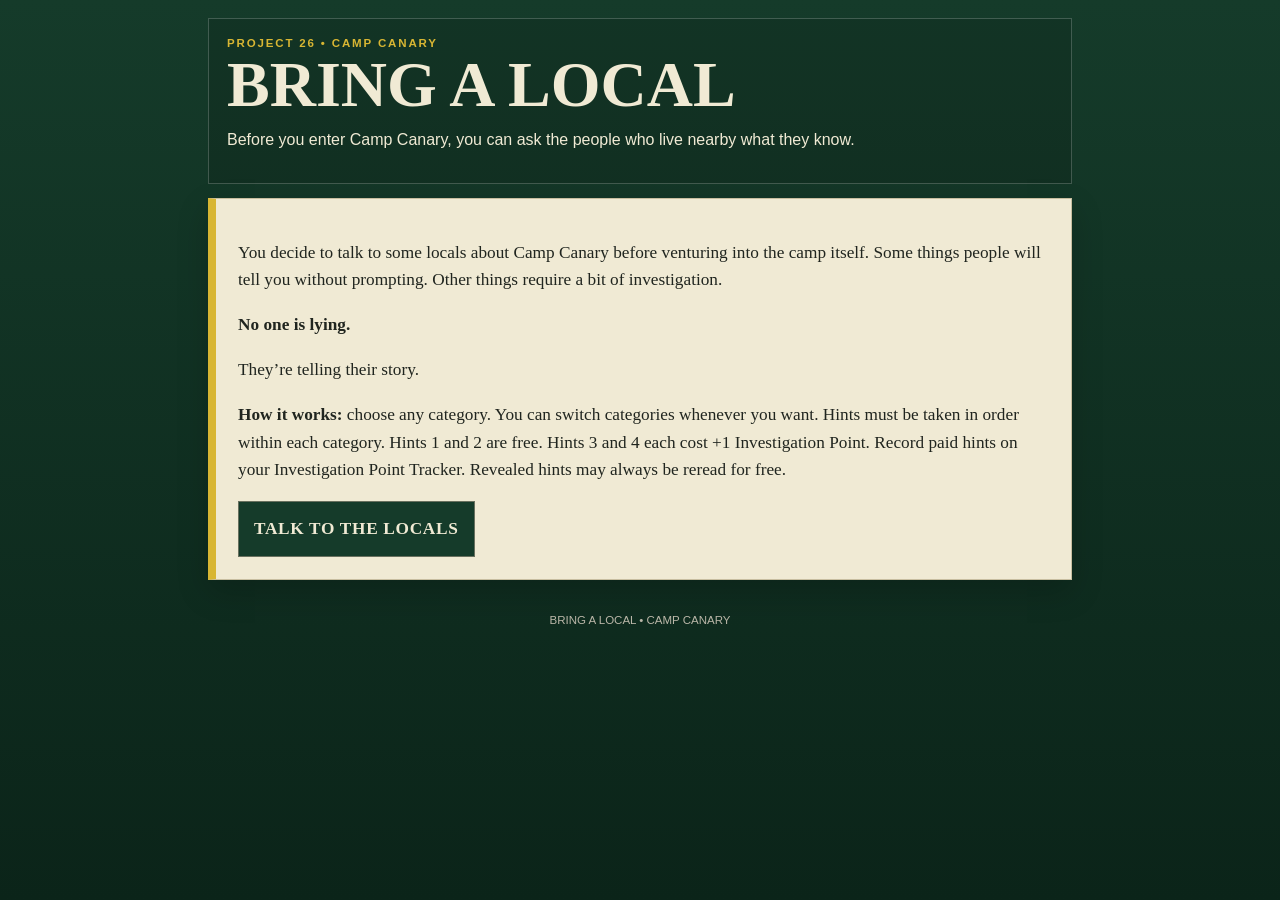
<file: index.html>
<!doctype html><html lang="en"><head><meta charset="utf-8"><meta name="viewport" content="width=device-width,initial-scale=1"><title>Bring a Local | Camp Canary</title><link rel="stylesheet" href="style.css"></head><body><div class="wrap">
<header><div class="kicker">Project 26 • Camp Canary</div><h1>Bring a Local</h1><p>Before you enter Camp Canary, you can ask the people who live nearby what they know.</p></header>
<section class="paper intro">
<p>You decide to talk to some locals about Camp Canary before venturing into the camp itself. Some things people will tell you without prompting. Other things require a bit of investigation.</p>
<p class="truth">No one is lying.</p><p>They’re telling their story.</p>
<p><strong>How it works:</strong> choose any category. You can switch categories whenever you want. Hints must be taken in order within each category. Hints 1 and 2 are free. Hints 3 and 4 each cost +1 Investigation Point. Record paid hints on your Investigation Point Tracker. Revealed hints may always be reread for free.</p>
<div class="navrow"><a class="btn" href="categories.html">Talk to the locals</a></div>
</section></div><footer>BRING A LOCAL • CAMP CANARY</footer></body></html>
</file>
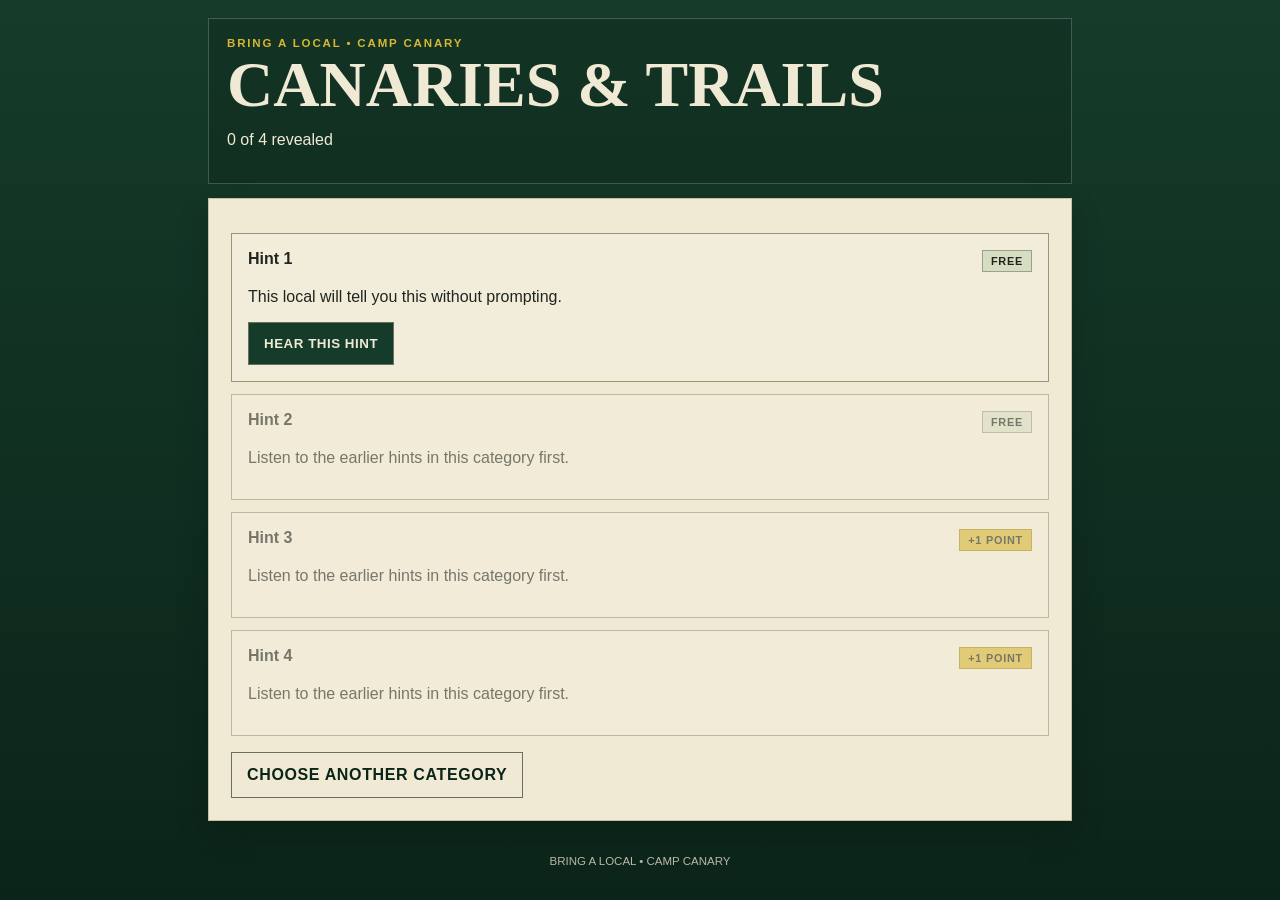
<file: canaries-trails.html>
<!doctype html><html lang="en"><head><meta charset="utf-8"><meta name="viewport" content="width=device-width,initial-scale=1"><title>Canaries & Trails | Bring a Local</title><link rel="stylesheet" href="style.css"></head><body><div class="wrap">
<header><div class="kicker">Bring a Local • Camp Canary</div><h1>Canaries & Trails</h1><p id="count">0 of 4 revealed</p></header>
<section class="paper"><div id="hints"></div><div class="navrow"><a class="btn secondary" href="categories.html">Choose another category</a></div></section>
</div>
<dialog id="confirm"><h2>Investigate further?</h2><p>This hint costs <strong>+1 Investigation Point</strong>.</p><p>If you continue, record <strong>+1</strong> on your Investigation Point Tracker.</p><div class="navrow"><button class="btn secondary" id="cancel">Not yet</button><button class="btn" id="confirmReveal">Reveal hint</button></div></dialog>
<footer>BRING A LOCAL • CAMP CANARY</footer><script src="app.js"></script><script>renderCategory('canaries-trails');initConfirm('canaries-trails')</script></body></html>
</file>
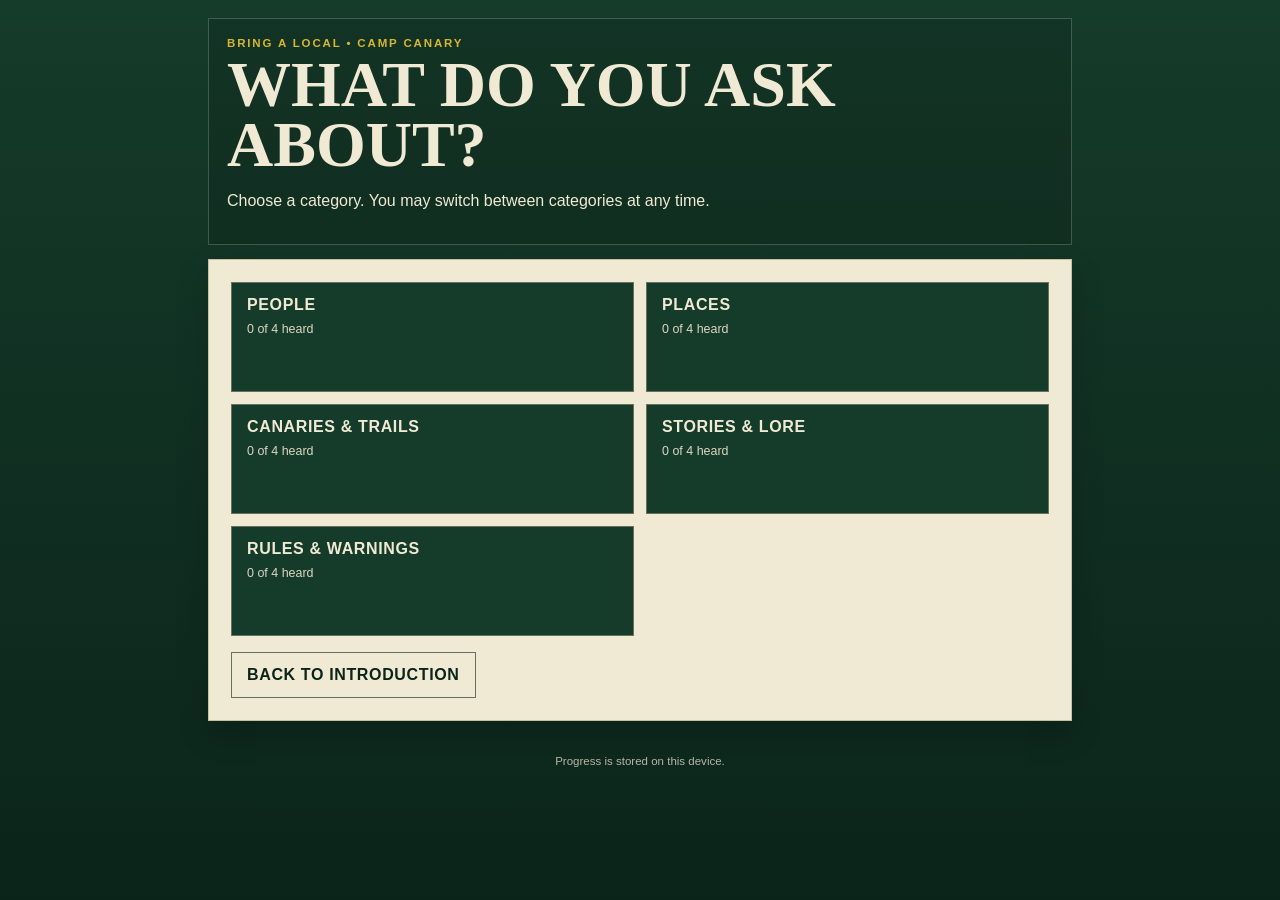
<file: categories.html>
<!doctype html><html lang="en"><head><meta charset="utf-8"><meta name="viewport" content="width=device-width,initial-scale=1"><title>Choose a Local Topic | Camp Canary</title><link rel="stylesheet" href="style.css"></head><body><div class="wrap">
<header><div class="kicker">Bring a Local • Camp Canary</div><h1>What do you ask about?</h1><p>Choose a category. You may switch between categories at any time.</p></header>
<section class="paper"><div class="grid"><a class="category-card" href="people.html">People<span class="small" data-progress="people"></span></a><a class="category-card" href="places.html">Places<span class="small" data-progress="places"></span></a><a class="category-card" href="canaries-trails.html">Canaries & Trails<span class="small" data-progress="canaries-trails"></span></a><a class="category-card" href="stories-lore.html">Stories & Lore<span class="small" data-progress="stories-lore"></span></a><a class="category-card" href="rules-warnings.html">Rules & Warnings<span class="small" data-progress="rules-warnings"></span></a></div><div class="navrow"><a class="btn secondary" href="index.html">Back to introduction</a></div></section>
</div><footer>Progress is stored on this device.</footer><script src="app.js"></script><script>fillProgress()</script></body></html>
</file>
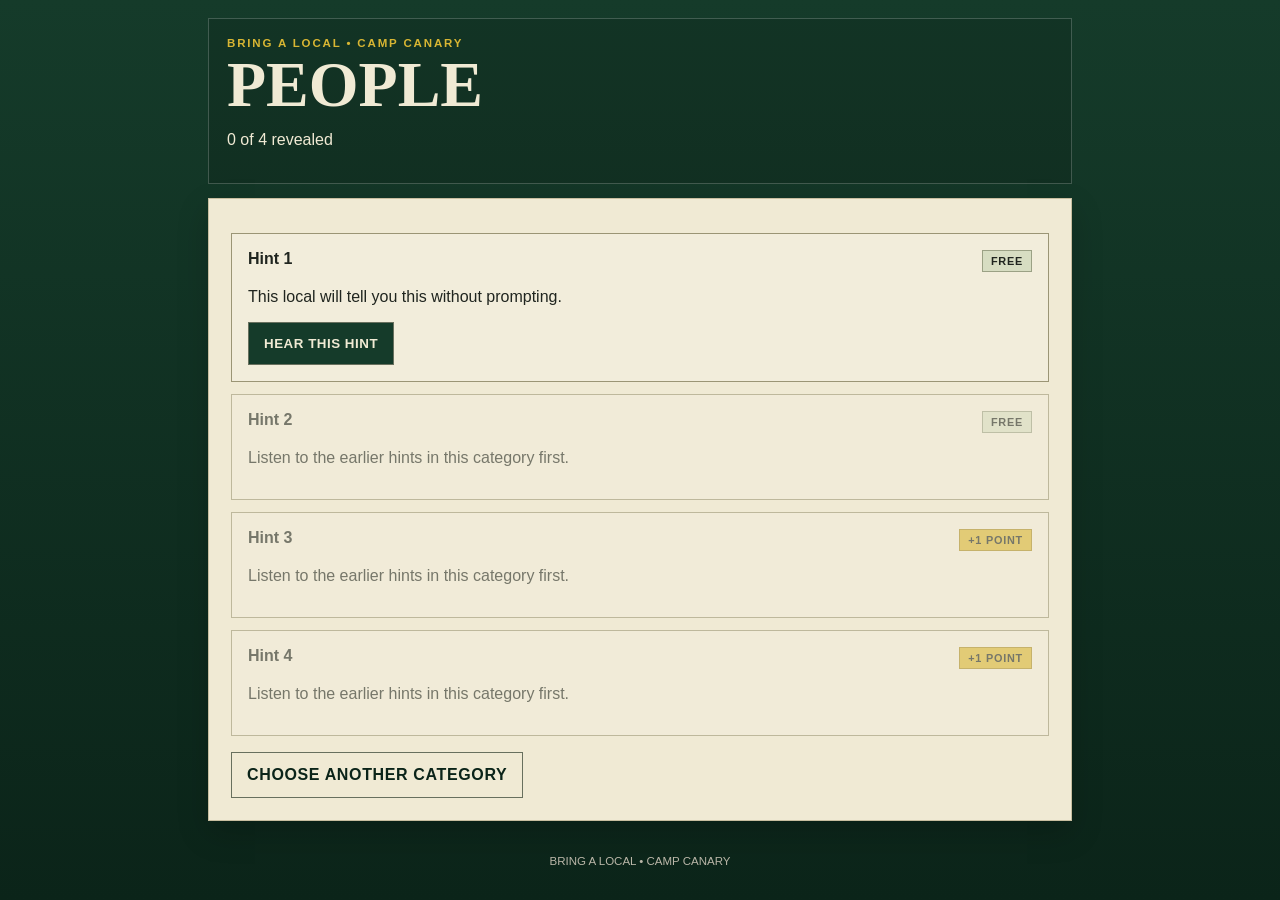
<file: people.html>
<!doctype html><html lang="en"><head><meta charset="utf-8"><meta name="viewport" content="width=device-width,initial-scale=1"><title>People | Bring a Local</title><link rel="stylesheet" href="style.css"></head><body><div class="wrap">
<header><div class="kicker">Bring a Local • Camp Canary</div><h1>People</h1><p id="count">0 of 4 revealed</p></header>
<section class="paper"><div id="hints"></div><div class="navrow"><a class="btn secondary" href="categories.html">Choose another category</a></div></section>
</div>
<dialog id="confirm"><h2>Investigate further?</h2><p>This hint costs <strong>+1 Investigation Point</strong>.</p><p>If you continue, record <strong>+1</strong> on your Investigation Point Tracker.</p><div class="navrow"><button class="btn secondary" id="cancel">Not yet</button><button class="btn" id="confirmReveal">Reveal hint</button></div></dialog>
<footer>BRING A LOCAL • CAMP CANARY</footer><script src="app.js"></script><script>renderCategory('people');initConfirm('people')</script></body></html>
</file>
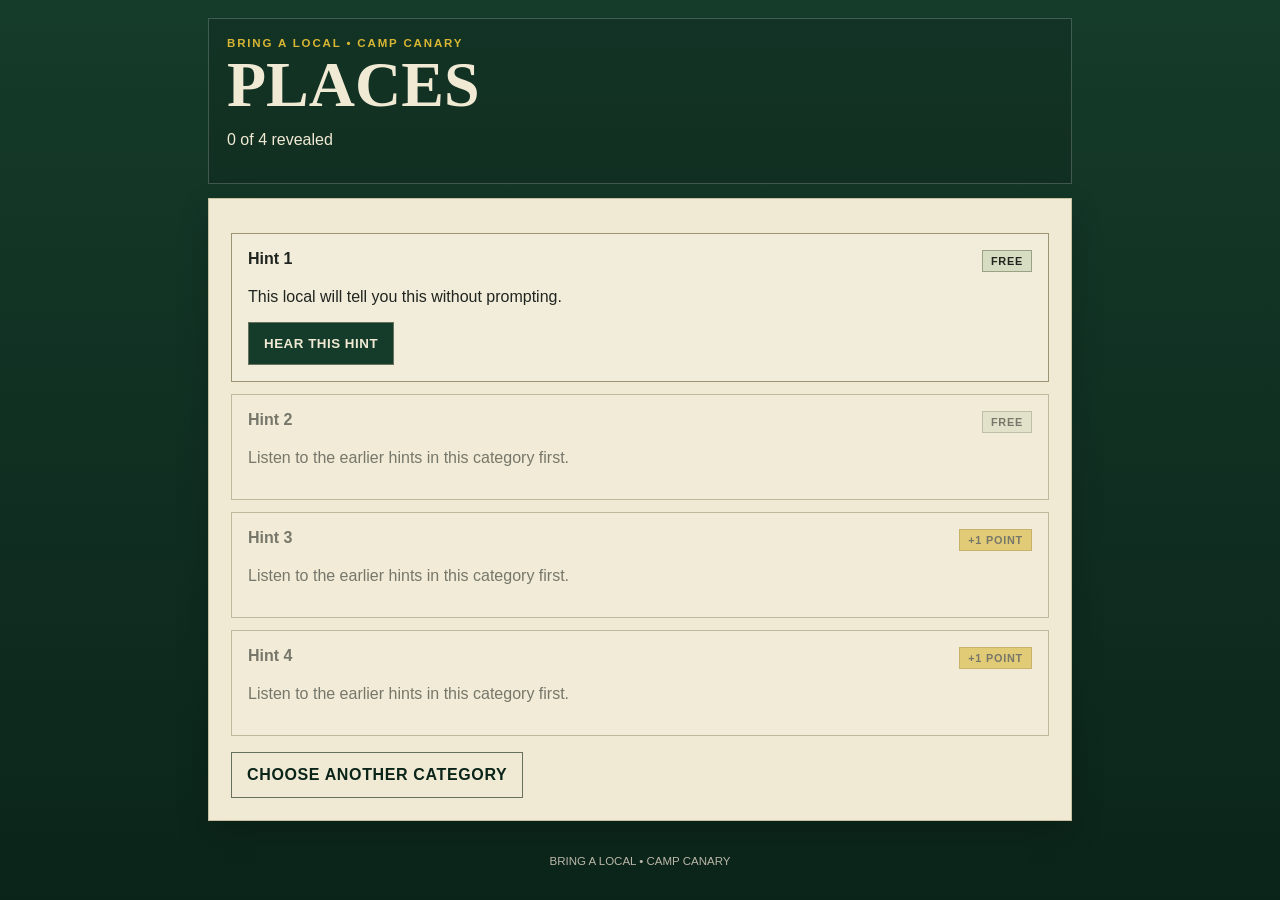
<file: places.html>
<!doctype html><html lang="en"><head><meta charset="utf-8"><meta name="viewport" content="width=device-width,initial-scale=1"><title>Places | Bring a Local</title><link rel="stylesheet" href="style.css"></head><body><div class="wrap">
<header><div class="kicker">Bring a Local • Camp Canary</div><h1>Places</h1><p id="count">0 of 4 revealed</p></header>
<section class="paper"><div id="hints"></div><div class="navrow"><a class="btn secondary" href="categories.html">Choose another category</a></div></section>
</div>
<dialog id="confirm"><h2>Investigate further?</h2><p>This hint costs <strong>+1 Investigation Point</strong>.</p><p>If you continue, record <strong>+1</strong> on your Investigation Point Tracker.</p><div class="navrow"><button class="btn secondary" id="cancel">Not yet</button><button class="btn" id="confirmReveal">Reveal hint</button></div></dialog>
<footer>BRING A LOCAL • CAMP CANARY</footer><script src="app.js"></script><script>renderCategory('places');initConfirm('places')</script></body></html>
</file>
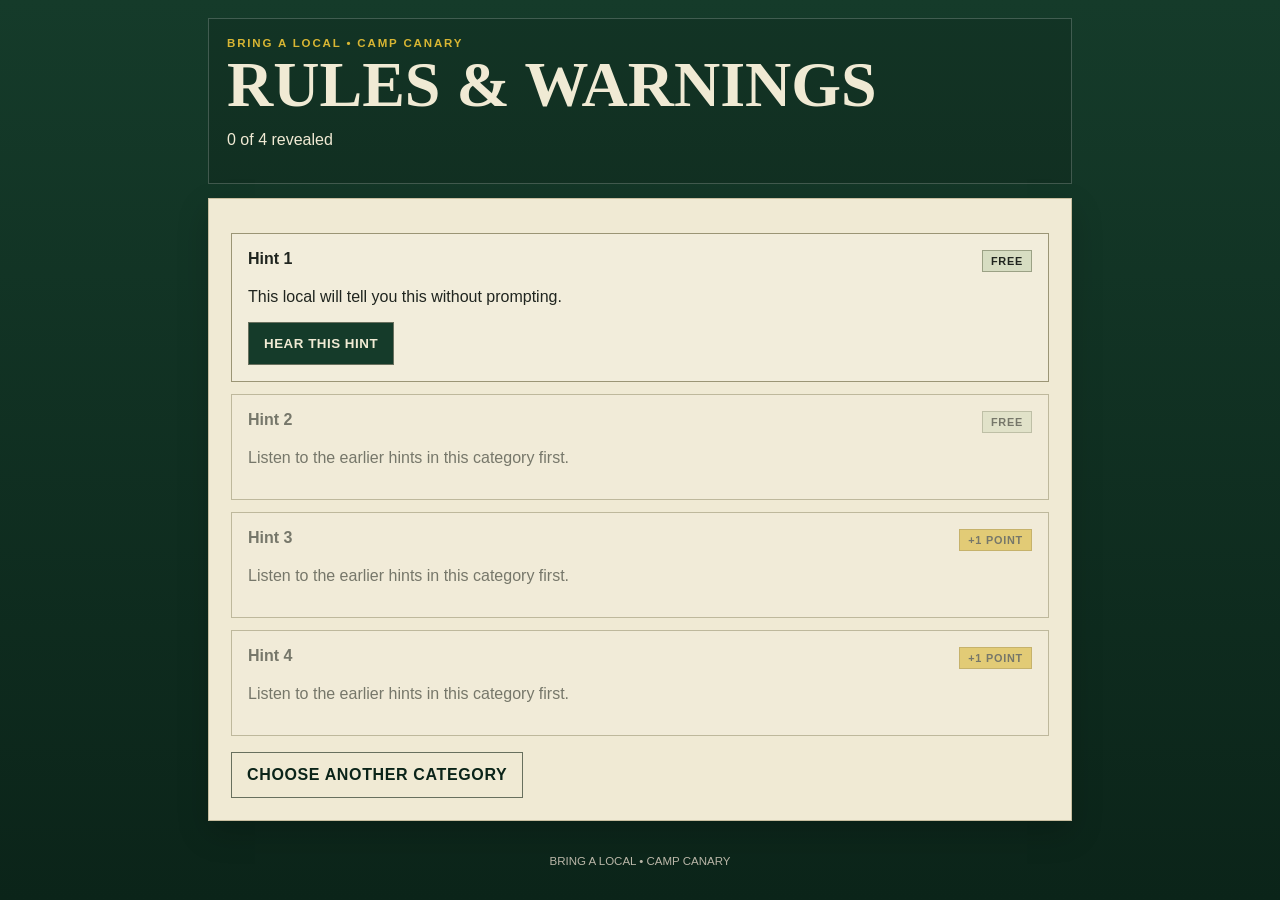
<file: rules-warnings.html>
<!doctype html><html lang="en"><head><meta charset="utf-8"><meta name="viewport" content="width=device-width,initial-scale=1"><title>Rules & Warnings | Bring a Local</title><link rel="stylesheet" href="style.css"></head><body><div class="wrap">
<header><div class="kicker">Bring a Local • Camp Canary</div><h1>Rules & Warnings</h1><p id="count">0 of 4 revealed</p></header>
<section class="paper"><div id="hints"></div><div class="navrow"><a class="btn secondary" href="categories.html">Choose another category</a></div></section>
</div>
<dialog id="confirm"><h2>Investigate further?</h2><p>This hint costs <strong>+1 Investigation Point</strong>.</p><p>If you continue, record <strong>+1</strong> on your Investigation Point Tracker.</p><div class="navrow"><button class="btn secondary" id="cancel">Not yet</button><button class="btn" id="confirmReveal">Reveal hint</button></div></dialog>
<footer>BRING A LOCAL • CAMP CANARY</footer><script src="app.js"></script><script>renderCategory('rules-warnings');initConfirm('rules-warnings')</script></body></html>
</file>
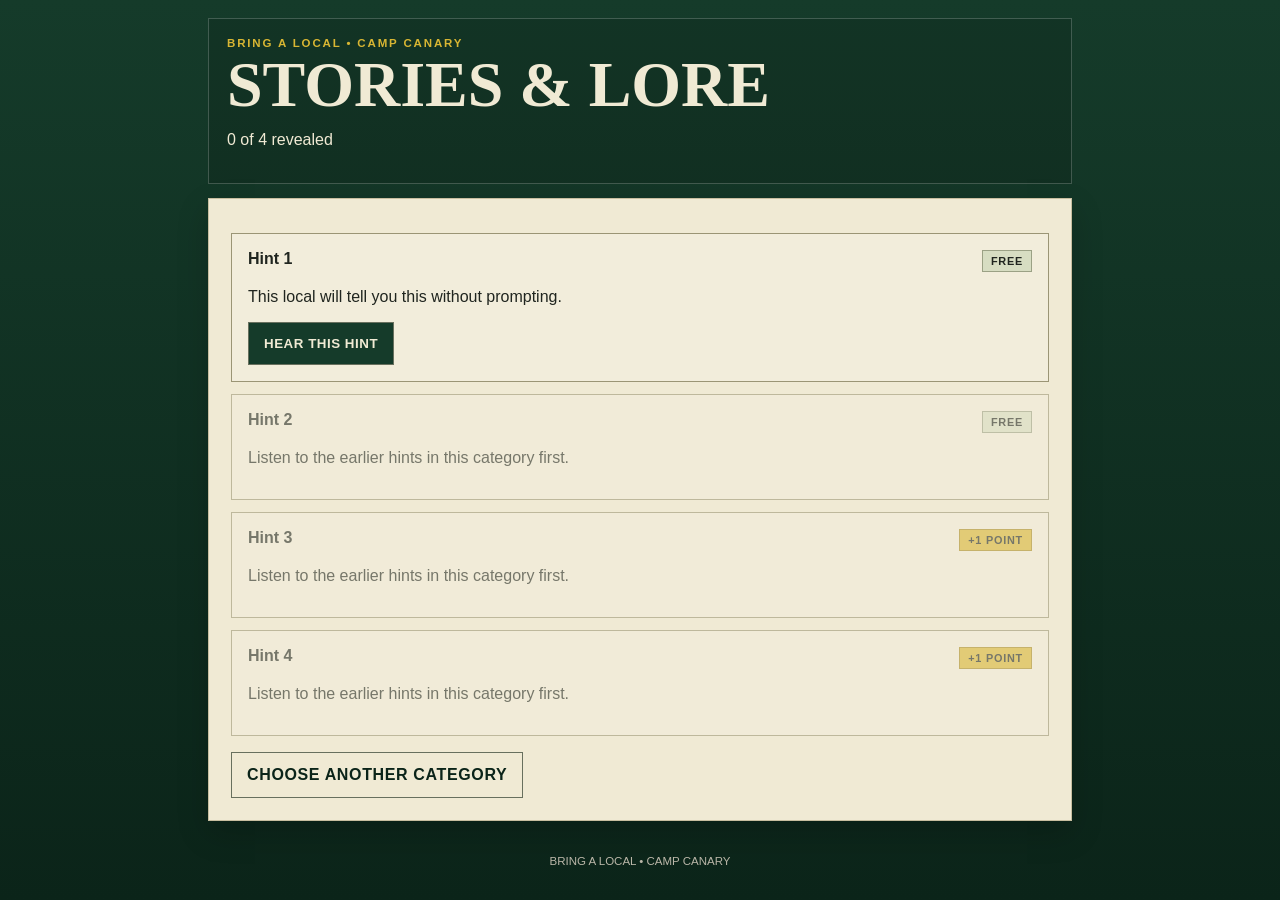
<file: stories-lore.html>
<!doctype html><html lang="en"><head><meta charset="utf-8"><meta name="viewport" content="width=device-width,initial-scale=1"><title>Stories & Lore | Bring a Local</title><link rel="stylesheet" href="style.css"></head><body><div class="wrap">
<header><div class="kicker">Bring a Local • Camp Canary</div><h1>Stories & Lore</h1><p id="count">0 of 4 revealed</p></header>
<section class="paper"><div id="hints"></div><div class="navrow"><a class="btn secondary" href="categories.html">Choose another category</a></div></section>
</div>
<dialog id="confirm"><h2>Investigate further?</h2><p>This hint costs <strong>+1 Investigation Point</strong>.</p><p>If you continue, record <strong>+1</strong> on your Investigation Point Tracker.</p><div class="navrow"><button class="btn secondary" id="cancel">Not yet</button><button class="btn" id="confirmReveal">Reveal hint</button></div></dialog>
<footer>BRING A LOCAL • CAMP CANARY</footer><script src="app.js"></script><script>renderCategory('stories-lore');initConfirm('stories-lore')</script></body></html>
</file>
<file: style.css>
:root{
  --forest:#153b2a; --forest2:#0b2419; --paper:#f0ead4; --paper2:#e4dcc0;
  --ink:#20251f; --yellow:#d8b633; --yellow2:#a98b20; --muted:#6d715f; --line:#9b9575;
}
*{box-sizing:border-box}
body{margin:0;background:linear-gradient(180deg,var(--forest),var(--forest2));color:var(--ink);font-family:Arial,Helvetica,sans-serif;min-height:100vh}
.wrap{max-width:900px;margin:0 auto;padding:18px}
header{color:var(--paper);border:1px solid rgba(255,255,255,.2);padding:18px;background:rgba(0,0,0,.12)}
.kicker{text-transform:uppercase;letter-spacing:.16em;color:var(--yellow);font-size:.72rem;font-weight:800}
h1{font-family:Georgia,serif;text-transform:uppercase;font-size:clamp(2rem,8vw,4rem);margin:.35rem 0 .2rem;line-height:.95}
.paper{background:var(--paper);border:1px solid #c8bea0;box-shadow:0 12px 30px rgba(0,0,0,.18);margin-top:14px;padding:22px}
.intro{border-left:8px solid var(--yellow);font-family:Georgia,serif;line-height:1.6;font-size:1.08rem}
.truth{font-weight:700;margin-top:1rem}
.btn,.category-card{display:block;text-decoration:none;border:1px solid #68705e;background:var(--forest);color:var(--paper);padding:13px 15px;font-weight:800;text-transform:uppercase;letter-spacing:.04em;cursor:pointer}
.btn:hover,.category-card:hover{outline:3px solid var(--yellow);outline-offset:2px}
.btn.secondary{background:transparent;color:var(--forest2)}
.grid{display:grid;grid-template-columns:repeat(2,1fr);gap:12px}
.category-card{min-height:110px}
.category-card .small{display:block;text-transform:none;letter-spacing:0;font-size:.78rem;font-weight:500;margin-top:8px;color:#ddd7c2}
.hint{border:1px solid var(--line);padding:16px;margin-top:12px;background:rgba(255,255,255,.15)}
.hint.revealed{border-left:7px solid var(--yellow)}
.hint.locked{opacity:.58}
.head{display:flex;justify-content:space-between;gap:12px}
.tag{font-size:.68rem;font-weight:900;text-transform:uppercase;letter-spacing:.07em;padding:4px 8px;background:var(--yellow);border:1px solid var(--yellow2)}
.free{background:#d7ddc2;border-color:#9ba185}
.speaker{font-weight:800;margin-top:12px}
.quote{font-family:Georgia,serif;line-height:1.55;font-size:1.08rem}
.note{background:#e8dfbf;border-left:4px solid var(--yellow2);padding:10px 12px;margin-top:10px;font-size:.86rem}
.navrow{display:flex;gap:10px;flex-wrap:wrap;margin-top:16px}
footer{text-align:center;color:#bab6a8;font-size:.72rem;padding:16px}
dialog{background:var(--paper);border:1px solid var(--line);max-width:420px;width:calc(100% - 30px);padding:20px}
dialog::backdrop{background:rgba(5,18,12,.75)}
@media(max-width:650px){.grid{grid-template-columns:1fr}.wrap{padding:10px}.paper{padding:18px}}
</file>
